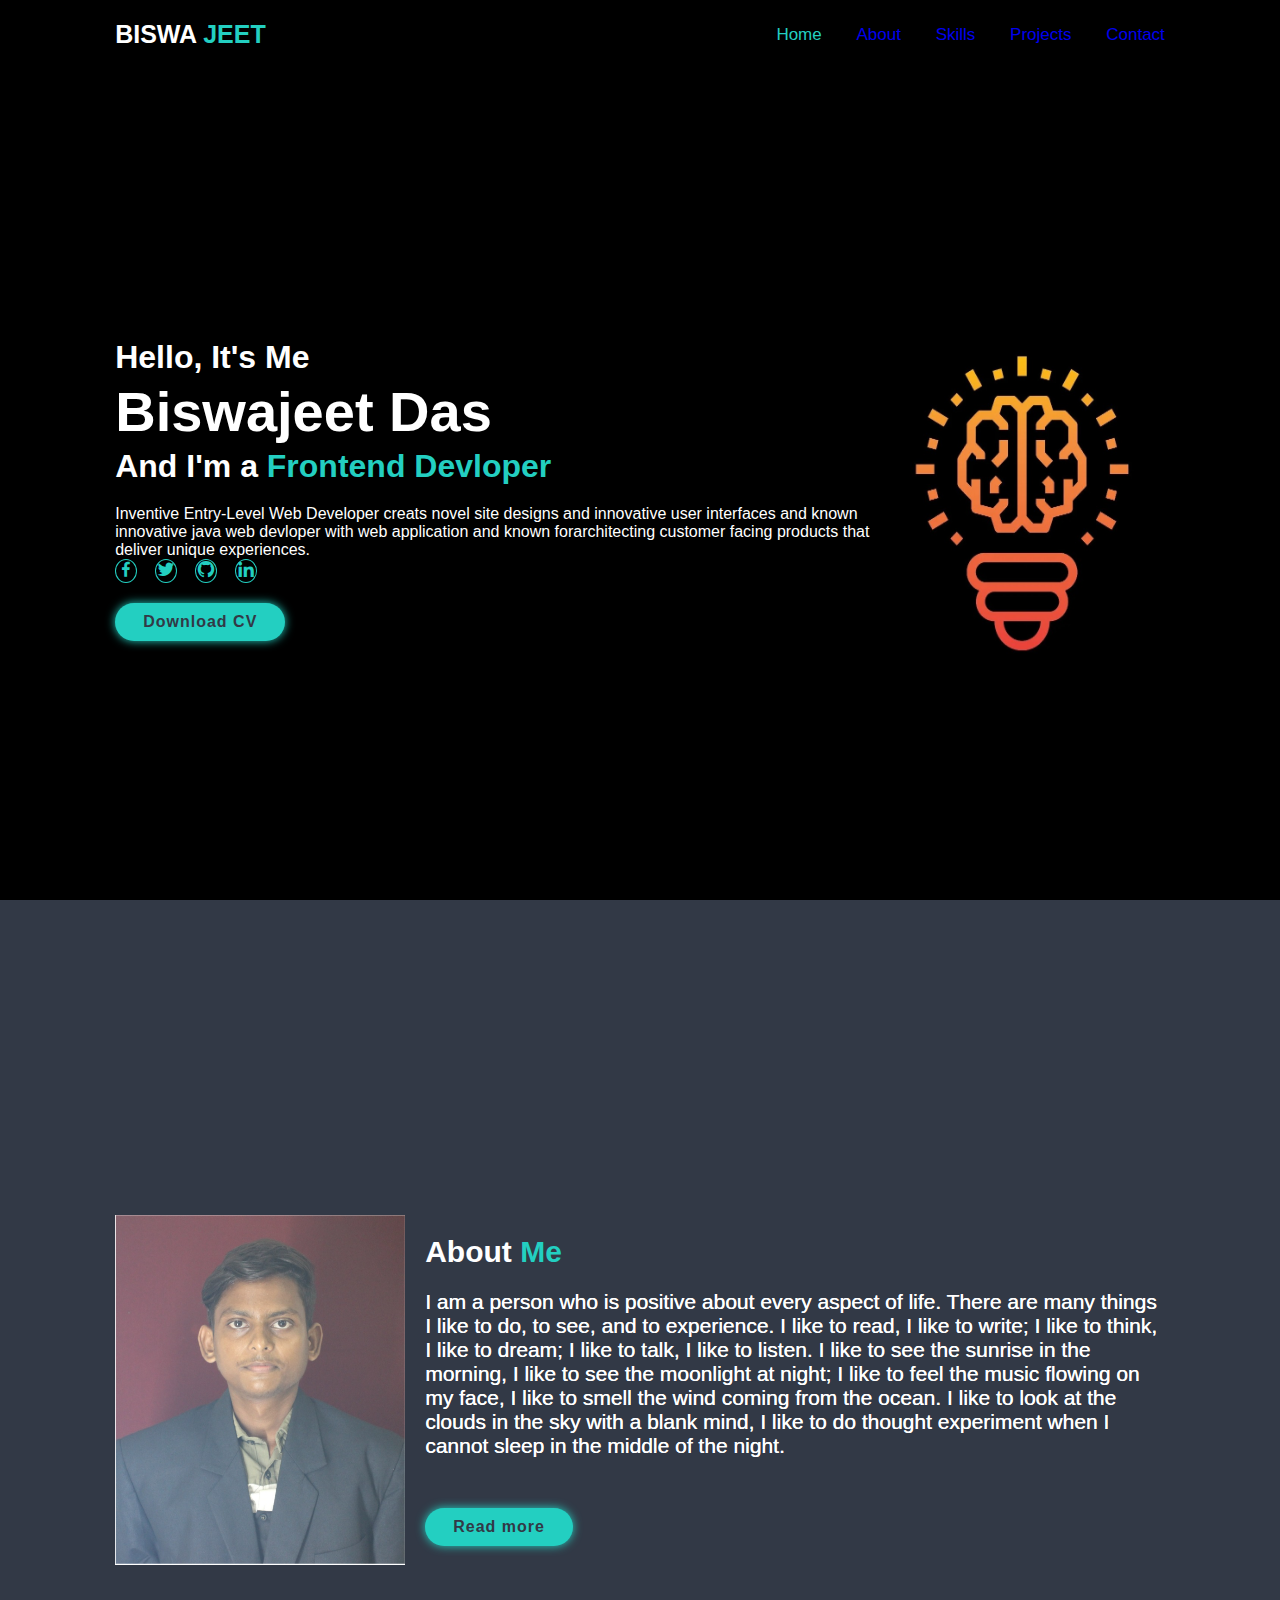
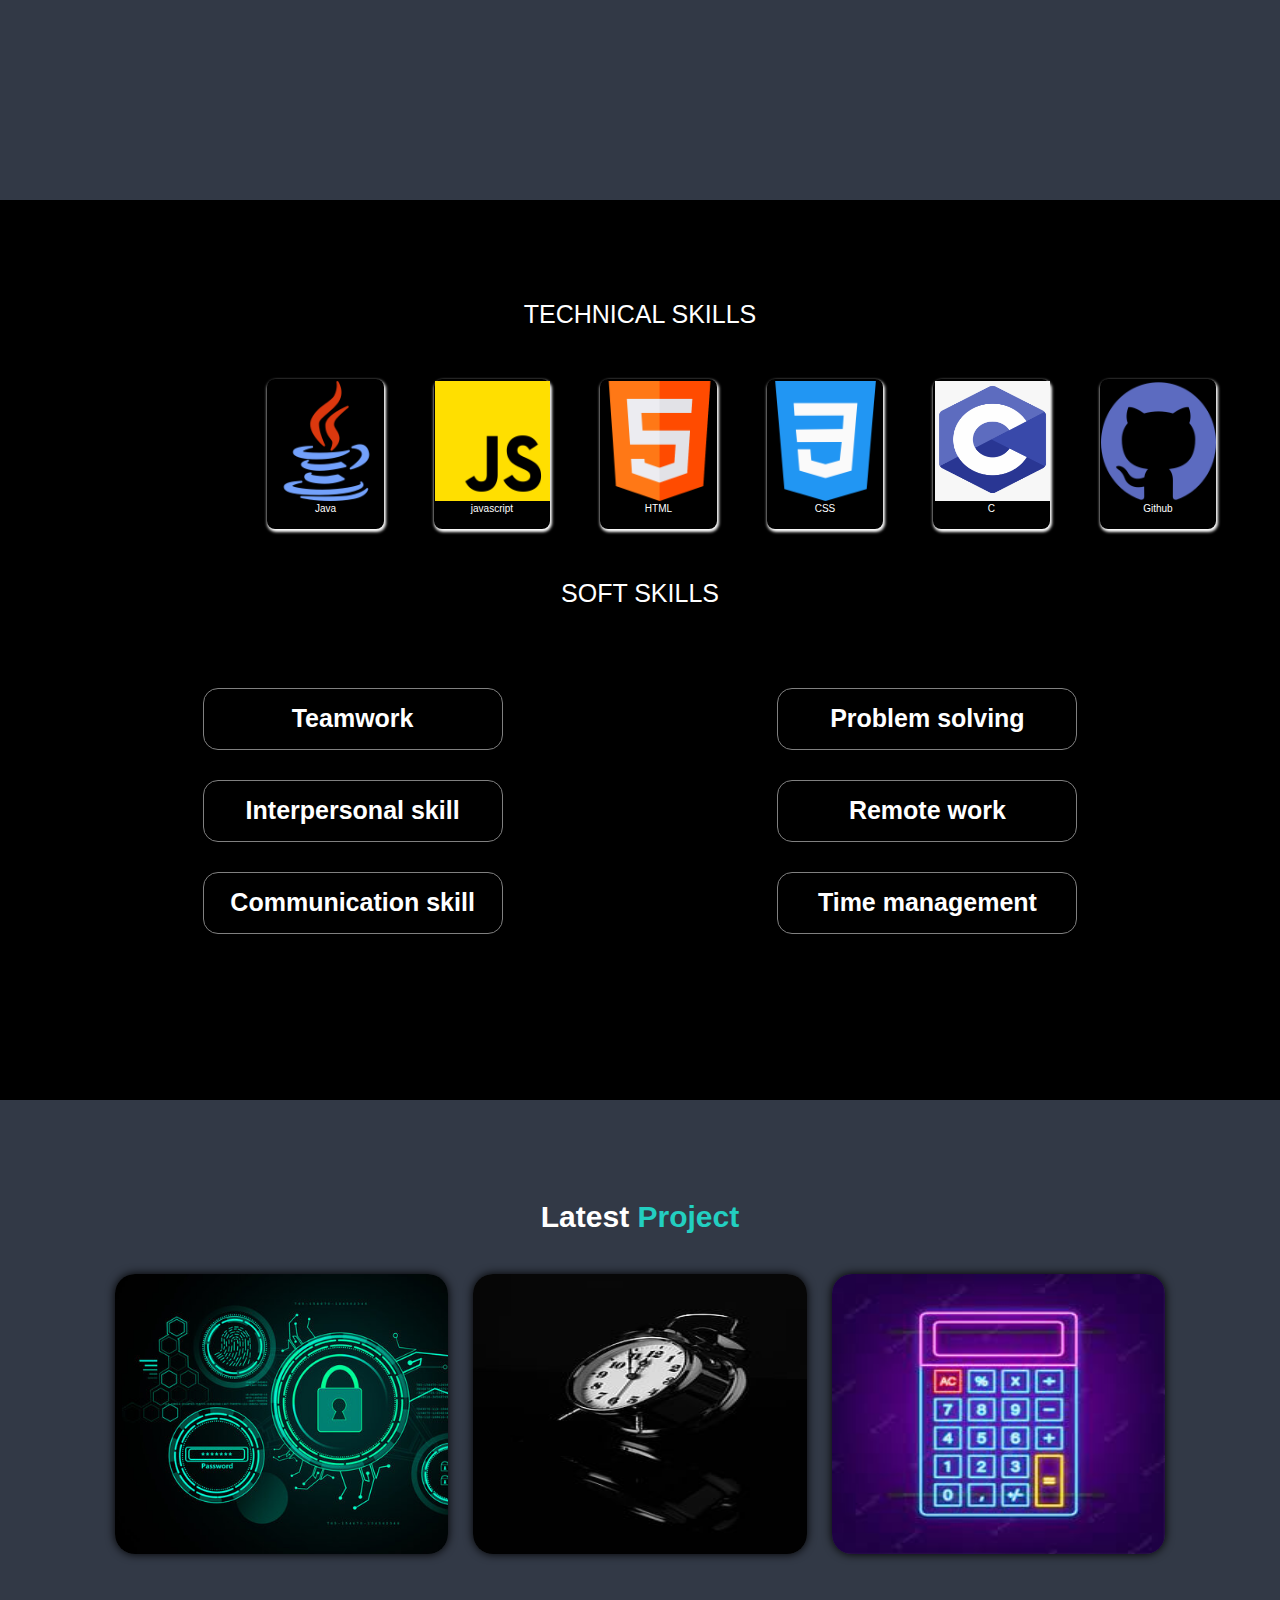
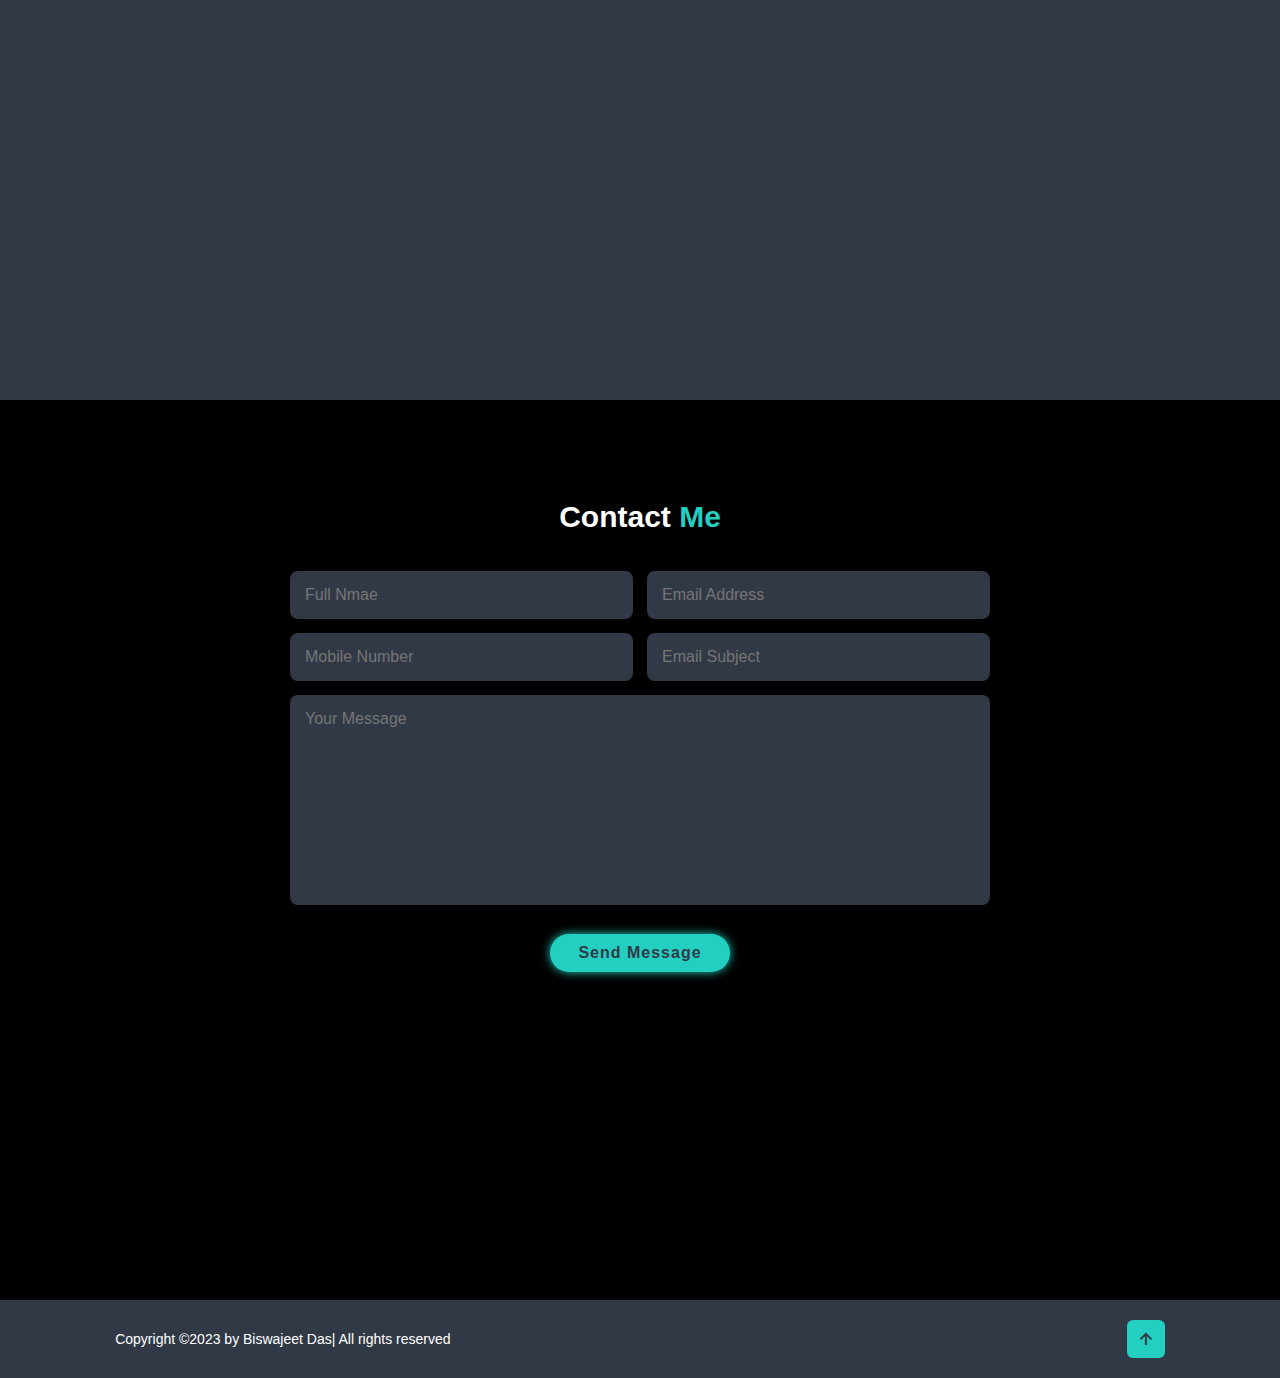
<file: codesoft project/portfolio/index.html>
<!DOCTYPE html>
<html lang="en">
  <head>
    <meta charset="UTF-8" />
    <meta http-equiv="X-UA-Compatible" content="IE=edge" />
    <meta name="viewport" content="width=device-width, initial-scale=1.0" />
    <title>Personal Portfolio</title>
    <link rel="stylesheet" href="index.css" />
    <link rel="stylesheet" href="index.js">
    <!-- box icons -->
    <link
      href="https://unpkg.com/boxicons@2.1.4/css/boxicons.min.css"
      rel="stylesheet"
    />
  </head> 
  <body>
    <header class="header">
      <a href="#" class="logo">BISWA <span>JEET</span></a>
      <i class="bx bx-menu" id="menu-icon"></i>
      <nav class="navbar">
        <a href="#home" class="active">Home</a>
        <a href="#about">About</a>
        <a href="#id">Skills</a>
        <a href="#portfolio">Projects</a>
        <a href="#Contact">Contact</a>
      </nav>
    </header>

    <!-- home section design -->
    <section class="home" id="home">
      <div class="home-content">
        <h3>Hello, It's Me</h3>
        <h1>Biswajeet Das</h1>
        <h3>And I'm a <span>Frontend Devloper</span></h3>
        <p>
          Inventive Entry-Level Web Developer creats novel site designs and innovative user interfaces and known innovative java web devloper with web application and known forarchitecting customer facing products that deliver unique experiences. 
        </p>
        <div class="social-media">
          <a href="https://www.facebook.com/profile.php?id=100026371342321"><i class="bx bxl-facebook"></i></a>
          <a href="https://twitter.com/sbiswajeetdas"><i class="bx bxl-twitter"></i></a>
          <a href="https://github.com/bapubiswa"><i class='bx bxl-github'></i></a>
          <a href="https://www.linkedin.com/in/biswajeet-das-593564277/"><i class="bx bxl-linkedin"></i></a>
        </div>
        <a href="./biswajeet cv.pdf" class="btn">Download CV</a>
      </div>

      <div class="home-image">
        <img src="./frontphoto.jpg" />
      </div>
    </section>

    <!-- about section design -->
    <section class="about" id="about">
      <div class="about-img">
        <img src="./aboutphoto.png" />
      </div>

      <div class="about-content">
        <h2 class="heading">About <span>Me</span></h2>
        <!-- <h3>Frontend Devloper</h3> -->
        <p>
          I am a person who is positive about every aspect of life. There are many things I like to do, to see, and to experience. I like to read, I like to write; I like to think, I like to dream; I like to talk, I like to listen. I like to see the sunrise in the morning, I like to see the moonlight at night; I like to feel the music flowing on my face, I like to smell the wind coming from the ocean. I like to look at the clouds in the sky with a blank mind, I like to do thought experiment when I cannot sleep in the middle of the night. 
        </p>
        <a href="#" class="btn">Read more</a>
      </div>
    </section>

    <!-- services section design
    <section class="services" id="id">
      <h2 class="heading">Our <span>Services</span></h2>
      <div class="services-container">
        <div class="services-box">
          <i class="bx bx-code-alt"></i>
          <h3>Web Devlopment</h3>
          <p>
            Lorem ipsum dolor sit amet consectetur adipisicing elit. Accusamus
            vero voluptatum aperiam unde qui saepe incidunt rem, mollitia ipsa
            provident quia possimus explicabo sequi adipisci.
          </p>
          <a href="#" class="btn">Read more</a>
        </div>

        <div class="services-box">
          <i class="bx bxs-paint"></i>
          <h3>Graphics Design</h3>
          <p>
            Lorem ipsum dolor sit amet consectetur adipisicing elit. Accusamus
            vero voluptatum aperiam unde qui saepe incidunt rem, mollitia ipsa
            provident quia possimus explicabo sequi adipisci.
          </p>
          <a href="#" class="btn">Read more</a>
        </div>

        <div class="services-box">
          <i class="bx bx-bar-chart-alt"></i>
          <h3>Graphics design</h3>
          <p>
            Lorem ipsum dolor sit amet consectetur adipisicing elit. Accusamus
            vero voluptatum aperiam unde qui saepe incidunt rem, mollitia ipsa
            provident quia possimus explicabo sequi adipisci.
          </p>
          <a href="#" class="btn">Read more</a>
        </div>
      </div>
    </section> -->
    <!-- skills section design -->
    <section class="class" id="id">
      <div class="third" id="third"><div class="head"><U>TECHNICAL SKILLS</U></div>
            <div class="skills">
                <div class="skill" id="skill1"><img class="imgskill" src="java logo.png" alt="">Java</div>
                <div class="skill" id="skill2"><img class="imgskill" src="js logo.png" alt="">javascript</div>
                <div class="skill" id="skill3"><img class="imgskill" src="html logo.png" alt="">HTML</div>
                <div class="skill" id="skill4"><img class="imgskill" src="css logo.png" alt="">CSS</div>
                <div class="skill" id="skill5"><img class="imgskill" src="c logo3.png" alt="">C</div>
                <div class="skill" id="skill6"><img class="imgskill" src="github logo.png" alt="">Github</div>
            </div>
                <div class="head" style="margin-top: 50px;"><u>SOFT SKILLS</u></div>
                <div class="softskill">
                    <div class="box" id="box1">
                        <div class="soft"><b>Teamwork</b></div>
                        <div class="soft"><b> Interpersonal skill</b></div>
                        <div class="soft"><b> Communication skill</b></div>
                    </div>
                    <div class="box" id="box2">
                        <div class="soft"><b> Problem solving</b></div>
                        <div class="soft"><b> Remote work</b></div>
                        <div class="soft"><b> Time management</b></div>
                    </div>
                </div>

          
        </div>
    </section>

    <!-- port folio section design -->

    <section class="portfolio" id="portfolio">
      <h2 class="heading">Latest <span>Project</span></h2>

      <div class="portfolio-container">
        <div class="portfolio-box">
          <img src="./login.jpg" alt="" srcset="" />
          <div class="portfolio-layer">
          <h4>Log In Page</h4>
          <p>
            This log in page is created by using HTML and CSS.
          </p>
          <a href="/login.html"><i class="bx bx-link-external"></i></a>
        </div>
    </div>

        <div class="portfolio-box">
          <img src="./clock.jpg" alt="" srcset="" />
          <div class="portfolio-layer">
          <h4>Digital Clock</h4>
          <p>
            This digital clock is created by using HTML, CSS and JavaScript which is shown real time on screen.
          </p>
          <a href="/Digitalclock1.html"><i class="bx bx-link-external"></i></a>
        </div>
    </div>

        <div class="portfolio-box">
          <img src="./calculator.jpeg" alt="" srcset="" />
          <div class="portfolio-layer">
          <h4>Calculator</h4>
          <p>
            This Calculator is created by using HTML, CSS and JavaScript which is shown the arithmatic calculation.
          </p>
          <a href="/calc.html"><i class="bx bx-link-external"></i></a>
        </div>
    <!-- </div>
        <div class="portfolio-box">
          <img src="./p4.avif" alt="" srcset="" />
          <div class="portfolio-layer">
          <h4>Web Design</h4>
          <p>
            Lorem ipsum dolor sit amet consectetur adipisicing elit. Quod
            tempora doloribus exercitationem voluptates
          </p>
          <a href="#"><i class="bx bx-link-external"></i></a>
        </div>
    </div>
        <div class="portfolio-box">
          <img src="./p5.avif" alt="" srcset="" />
          <div class="portfolio-layer">
          <h4>Web Design</h4>
          <p>
            Lorem ipsum dolor sit amet consectetur adipisicing elit. Quod
            tempora doloribus exercitationem voluptates
          </p>
          <a href="#"><i class="bx bx-link-external"></i></a>
        </div>
    </div>

        <div class="portfolio-box">
          <img src="./p6.avif" alt="" srcset="" />
          <div class="portfolio-layer">
          <h4>Web Design</h4>
          <p>
            Lorem ipsum dolor sit amet consectetur adipisicing elit. Quod
            tempora doloribus exercitationem voluptates
          </p>
          <a href="#"><i class="bx bx-link-external"></i></a>
        </div> -->
    </div>
      </div>
    </section>

<!-- contact section design -->
<section class="contact" id="Contact">
    <h2 class="heading">Contact <span>Me</span></h2>


    <form action="#">
      <div class="input-box">
        <input type="text" placeholder="Full Nmae">
        <input type="email" placeholder="Email Address">
      </div>

      <div class="input-box">
        <input type="Number" placeholder="Mobile Number">
        <input type="text" placeholder="Email Subject">
      </div>

      
        <textarea name="" id="" cols="30" rows="10" placeholder="Your Message"></textarea>

        <input type="Submit" value="Send Message" class="btn">
      
    </from>
</section>


<!-- footer design -->

<footer class="footer">
  <div class="footer-text">
    <p>Copyright &copy;2023 by Biswajeet Das| All rights reserved</p>
  </div>

  <div class="footer-iconTop">
    <a href="#home"><i class='bx bx-up-arrow-alt'></i></a>
  </div>
</footer>
  </body>
</html>
</file>
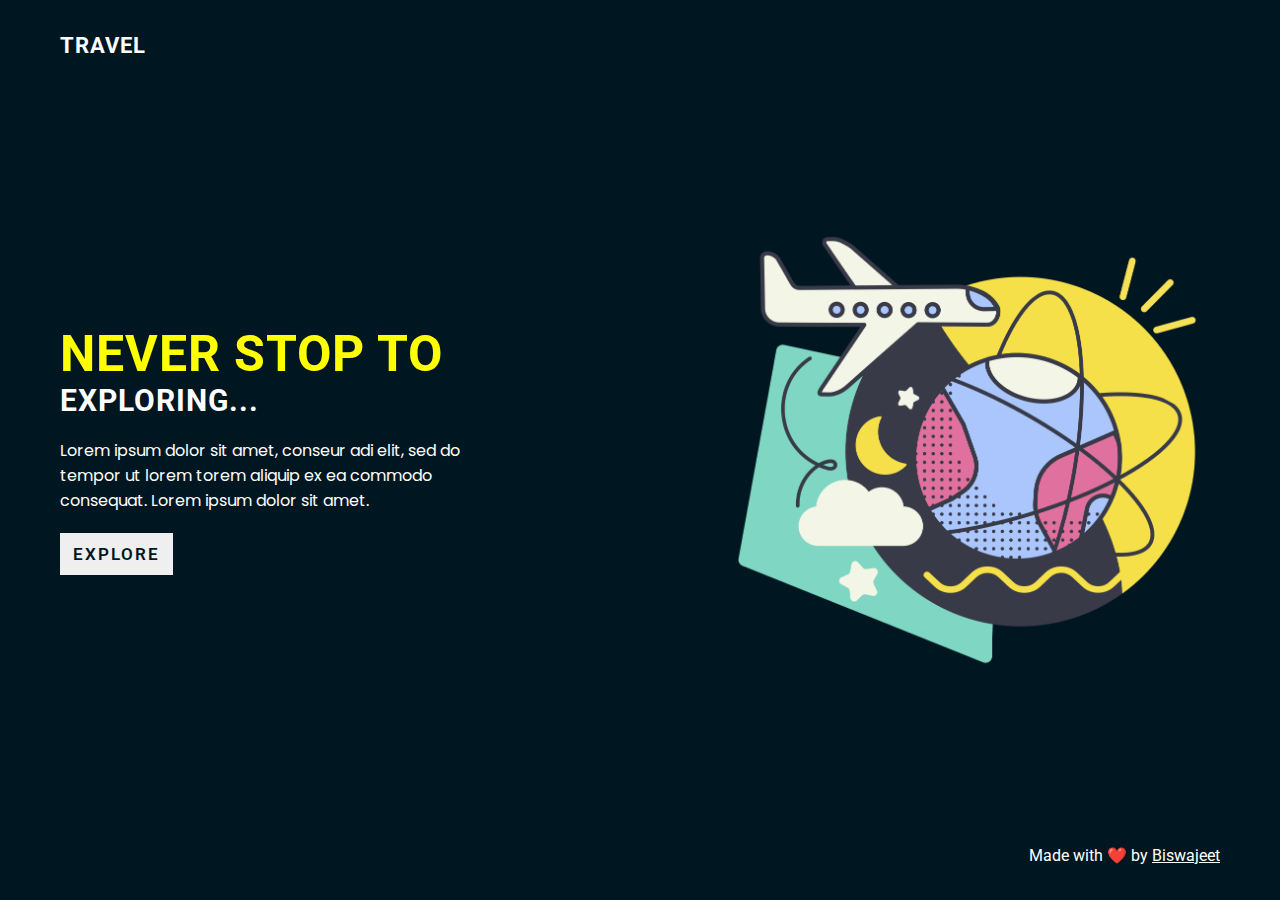
<file: codesoft project/landing page/Travel-landing-page/index.html>
<!DOCTYPE html>
<html lang="en">

<head>
    <meta charset="UTF-8">
    <meta http-equiv="X-UA-Compatible" content="IE=edge">
    <meta name="viewport" content="width=device-width, initial-scale=1.0">

    <!-- link css  -->
    <link rel="stylesheet" href="./style.css">

    <!-- link font  -->
    <link rel="stylesheet" href="https://use.fontawesome.com/releases/v5.15.4/css/all.css"
        integrity="sha384-DyZ88mC6Up2uqS4h/KRgHuoeGwBcD4Ng9SiP4dIRy0EXTlnuz47vAwmeGwVChigm" crossorigin="anonymous">

    <title>Travel Video Landing Page</title>
</head>

<body>
        <!-- >>>>>>>>>>>>>>> N A V <<<<<<<<<<<<<<<   -->

            <nav class="flex-r container">
                <h1 class="nav-logo">Travel</h1>
                <div class="flex-r ham"></div>
                <div class="flex-c menu">
                      <a href="#">Home</a>
                      <a href="#">News</a>
                      <a href="#">Places</a>
                      <a href="#">Blog</a>
                      <a href="#">Contact</a>
                </div>
            </nav>

                
            <!-- >>>>>>>>>>>>>>> M A I N <<<<<<<<<<<<<<<   -->

            <main class="flex-r container">
                <div class="flex-c main-text">
                    <h1 class="lg-head">Never Stop to</h1>
                    <h2 class="m-head">Exploring... </h2>
                    <p class="para">
                        Lorem ipsum dolor sit amet, conseur
                        adi elit, sed do tempor ut lorem torem
                        aliquip ex ea commodo consequat. Lorem 
                        ipsum dolor sit amet.
                    </p>
                    <button class="btn">Explore</button>
                </div>

                <div class="flex-r main-img">
                    <img src="./img/hero-img.png" alt="">
                </div>
            </main>

        <!-- >>>>>>>>>>>>>>> F O O T E R <<<<<<<<<<<<<<<   -->

        <footer class="flex-c container">
            <div class="flex-r social-link">
                <a href="https://github.com/bapubiswa" target="_blank"><i class="fab fa-github"></i></a>
                <a href="https://www.instagram.com/biswajeet__2pi/" target="_blank"><i class="fab fa-instagram"></i></a>
                <a href="https://codepen.io/Biswajeet-Das-S" target="_blank"><i class="fab fa-codepen"></i></a>
            </div>
            <div class="dev-info">
                <span>Made with ❤️ by</span>
                <a href="https://www.instagram.com/biswajeet__2pi/" target="_blank">Biswajeet</a>
            </div>
        </footer>

    <!-- link app.js  -->
    <script src="./app.js"></script>
</body>

</html>
</file>
<file: codesoft project/portfolio/index.css>
*{
    margin: 0;
    padding: 0;
    box-sizing: border-box;
    text-decoration: none;
    border: none;
    outline: none;
    scroll-behavior: smooth;
    font-family: sans-serif;
}
:root{
    --bg-color:rgb(0, 0, 0);
    --second-bg-color:#323946;
    --text-color:#fff;
    --main-color:rgb(35, 207, 193);
}
html{
    font-size: 62.5%;
    overflow-x: hidden;
}
body{
    background: var(--bg-color);
    color: var(--text-color);
}
section{
    min-height: 100vh;
    padding: 10rem 9% 2rem;
}
.home-image img{
    float: left;
    height: 350px;
    width:290px;
}
.header{
    position: fixed;
    top: 0;
    left: 0;
    width: 100%;
    padding: 2rem 9%; 
    background: var(--bg-color);
    display: flex;
    justify-content: space-between;
    z-index: 100;
    align-items: center;
}

.header.sticky{
    border-bottom: .1rem solid rgba(0,0,0,.2);
}
.logo{
    font-size: 2.5rem;
    color: var(--text-color);
    font-weight: 600;
}
.navbar{
    font-size: 1.7rem;
    color: var(--text-color);
    padding-left: 30px;
    transition: .3s;
}
.navbar a{
    padding-left:30px; 
}
.navbar a:hover,
.navbar a.active{
    color: var(--main-color);
}
#menu-icon{
    font-size: 3.9rem;
    color: var(--text-color);
    display: none;
}
.home{
    display: flex;
    justify-content: center;
    align-items: center;
}
.home-content h3{
font-size:3.2rem;
font-weight:700;
}

.home-content h3:nth-of-type(2){
margin-bottom: 2rem;
}

span{
    color: var(--main-color);
}
.home-content h1{
    font-size: 5.6rem;
    font-weight: 700;
    line-height: 1.3;
}
.home-content p{
    font-size:1.6rem;
}
.social-media a{
    display: inline;
    justify-content: center;
    align-items: center;
    width: 4rem;
    height: 4rem;
    background: transparent;
    border: .1rem solid var(--main-color);
    border-radius: 50%;
    font-size: 2rem;
    color: var(--main-color);
    margin: 3rem 1.5rem 3rem 0;
    transition: .5s ease;
}
.social-media a:hover{
    background: var(--main-color);
    color: var(--second-bg-color);
    box-shadow: 0 0 1rem var(--main-color);
}
.btn {
    display: inline-block;
    padding: 1rem 2.8rem;
    margin-top: 20px;    /* eithi nije edit karichi*/
    background: var(--main-color);
    border-radius: 4rem;
    box-shadow: 0 0 1rem var(--main-color);
    font-size: 1.6rem;
    color: var(--second-bg-color);
    letter-spacing:0.1rem;
    font-weight: 600;
    
}
.btn:hover{
    box-shadow: none;
}
.about{
    display: flex;
    justify-content: center;
    align-items: center;
    gap: 2rem;
    background-color: var(--second-bg-color);

}

.about-img img{
    float: left;
    height: 350px;
    width: 290px;
}

.heading{
    text-align: center;
    font-size:3rem;

}

.about-content h2{
    text-align: left;
    line-height: 1.2;
}

.about-content h3{
    font-size: 1.9rem;
}

.about-content p{
    font-size: 2.1rem;
    margin: 2rem 0 3rem;
    text-shadow: 0.2px 0.2px;
}

/* .services h2{
    margin-bottom: 5rem;
}

.services-container{
    display: flex;
    justify-content: center;
    align-items:center ;
    flex-wrap: wrap;
    gap: 2rem;
}

.services-container .services-box{
    flex:1 1 30rem;
    background: var(--second-bg-color);
    padding: 3rem 2rem 4rem;
    text-align: center;
    border-radius: 12px;    eithi nije mana re lekhichi
    border: .2rem solid var(--bg-color);
    transition: .5s ease;

}

.services-container .services-box:hover{
    border-color: var(--main-color);
    transform: scale(1.02);
}

.services-box i{
    font-size: 5rem;
    color: var(--main-color);
}

.services-box h3{
    font-size: 2rem;
}

.services-box p{
    font-size: 1rem;
    margin: 1rem 0 3rem;
} */

/* my skill css part  */
.skills{
    display: flex;
    gap: 50px;
}
.skill{
    height: 150px;
    width: 120px;
    /* background-color: aquamarine; */
    text-align: center;
    font-family: 'Segoe UI', Tahoma, Geneva, Verdana, sans-serif;
    box-shadow: 1px 2px 3px 1px;
    border-radius: 8px;
}
.head{
    font-family: 'Segoe UI', Tahoma, Geneva, Verdana, sans-serif;
    font-size: 25px;
    text-align: center;
}
.skills{
    margin-top: 50px;
    margin-left: 152px;
}
.skill:hover{
    background-color:rgb(237, 226, 9) ;
}
.imgskill{
    height: 120px;
    width: 115px;
    margin-left:1.5px;
    margin-top: 2px;
}
.java{
    margin-bottom: 1px;
}
.para{
    margin-top: 50px;
}
#skill1{
    animation-name: skill1;
    animation-duration: 2s;
    animation-timing-function: ease-out;
    animation-iteration-count:1;
}
#skill2{
    animation-name: skill2;
    animation-duration: 2s;
    animation-timing-function: ease-out;
    animation-iteration-count:1;
}
#skill3{
    animation-name: skill3;
    animation-duration: 2s;
    animation-timing-function: ease-out;
    animation-iteration-count:1;
}
#skill4{
    animation-name: skill4;
    animation-duration: 2s;
    animation-timing-function: ease-out;
    animation-iteration-count:1;
}
#skill5{
    animation-name: skill5;
    animation-duration: 2s;
    animation-timing-function: ease-out;
    animation-iteration-count:1;
}
#skill6{
    animation-name: skill6;
    animation-duration: 2s;
    animation-timing-function: ease-out;
    animation-iteration-count:1;
}


@keyframes skill1{
    from{
        margin-left: -300px;
    }
    to{
        margin-left: 0px;
    }
}
@keyframes skill2{
    from{
        margin-left: -250px;
    }
    to{
        margin-left: 0px;
    }
}
@keyframes skill3{
    from{
        margin-left: -200px;
    }
    to{
        margin-left: 0px;
    }

}
@keyframes skill4{
    from{
        margin-left: -150px;
    }
    to{
        margin-left: 0px;
    }
}
@keyframes skill5{
    from{
        margin-left: -100px;
    }
    to{
        margin-left: 0px;
    }
}
@keyframes skill6{
    from{
        margin-left: -50px;
    }
    to{
        margin-left: 0px;
    }
}
.softskill{
    display: flex;
    gap: 100px;
    /* background-color: rgb(249, 164, 53); */
}
.box{
    display: block;
    gap: 100px;
    /* background-color: blue;   */
    margin: 50px auto;
    padding: 30px;
}
.soft{
    height: 62px;
    width: 300px;
    /* background-color: aquamarine; */
    padding: 15px;
    border: 1px solid gray;
    border-radius: 15px;
    font-family: 'Segoe UI', Tahoma, Geneva, Verdana, sans-serif;
    text-align: center;
    font-size: 25px;
    justify-content: space-between;
    
}
#box1{
    animation-name: left;
    animation-timing-function: ease-in;
    animation-duration: 2s;
    animation-iteration-count: 1;
    display: flex;
    flex-direction: column;
    gap:30px;
}
@keyframes left{
    from{
        margin-left: -300px;
    }
    to{
        margin-left:85px ;
    }
}
#box2{
    animation-name: right;
    animation-timing-function: ease-in;
    animation-duration: 2s;
    animation-iteration-count: 1;
    display: flex;
    flex-direction: column;
    gap:30px;
}
@keyframes right{
    from{
        margin-right: -300px;
    }
    to{
        margin-right: 85px;
    }
}
.soft:hover{
    background-color:rgb(18, 249, 249);
}

/* end the skill css part */

.portfolio{
    background: var(--second-bg-color);
}

.portfolio h2{
    margin-bottom: 4rem;
}

.portfolio-container{
    display: grid;
    grid-template-columns: repeat(3, 1fr);
    align-items: center;
    gap: 2.5rem;
}

.portfolio-container .portfolio-box{
    position: relative;
    border-radius: 2rem;
    box-shadow: 0 0 1rem var(--bg-color);
    overflow: hidden;
    display: flex;
}

.portfolio-box img{
    width: 420px;
    height:280px;   /* nije edit karichi*/
    transition: .5s ease;

} 

.portfolio-box:hover img {
    transform: scale(1.1);
}

.portfolio-box .portfolio-layer{
    position: absolute;
    bottom: 0;
    left: 0;
    width: 100%;
    height: 100%;
    background: linear-gradient(rgba(0,0,0,.1),var(--main-color) );
    display: flex;
    /* color: white; */
    flex-direction: column;
    align-items: center;
    justify-content: center;
    text-align: center;
    padding: 0 4rem;
    transform: translateY(100%);
    transition: .5 ease;

}

.portfolio-box:hover .portfolio-layer{
    transform: translateY(0);
}

.portfolio-layer h4{
    font-size: 3rem;
}

.portfolio-layer p{
    font-size: 1.6rem;
    margin: .3rem 0 1rem;
}

.portfolio-layer a{
    display: inline-flex;
    justify-content: center;
    align-items: center;
    width: 5rem;
    height: 5rem;
    background: var(--text-color);
    border-radius: 50%;
}


.portfolio-layer a i{
    font-size: 2rem;
    color: var(--second-bg-color);
}

.contact h2{
    margin-bottom: 3rem;

}

/* section edit habara achi  */

.contact form{
    max-width: 70rem;
    margin: 1rem auto;
    text-align: center;
    margin-bottom: 3rem; 
    
}

.contact form .input-box{
    display: flex;
    justify-content: space-between;
    flex-wrap: wrap;
}

.contact form .input-box input,.contact form textarea{
    width: 100%;
    padding: 1.5rem;
    font-size: 1.6rem;
    color: var(--text-color);
    background: var(--second-bg-color);
    border-radius: .8rem;
    margin: .7rem 0;

}

.contact form .input-box input{
    width:49%;
}

.contact form textarea{
    resize: none;
}

.contact form .btn{
    margin-top: 2rem;
    cursor: pointer;
}

.footer{
    display: flex;
    justify-content: space-between;
    align-items: center;
    flex-wrap: wrap;
    padding: 2rem 9%;
    background: var(--second-bg-color);
}

.footer-text p{
    font-size: 1.4rem;
}

.footer-iconTop a{
    display:inline-flex;
    justify-content: center;
    align-items: center;
    padding: .8rem;
    background: var(--main-color);
    border-radius: .6rem;
    transition: .5 ease;
}

.footer-iconTop a:hover{
box-shadow: 0 0 1rem var(--main-color);
}

.footer-iconTop a i{
    font-size: 2.2rem;
    color: var(--second-bg-color);
}

/* break point */

@media(max-width:1200px){
    html{
        font-size: 55%;
    }
}

@media(max-width:991px){
    .header{
        padding:2rem 3%;
    }

    section{
        padding:10rem 3% 2rem;
    }

    .footer{
        padding: 2rem 3%;
    }
}

/* @media (max-width:768px){
    #menu-icon{
        display: block;
    }
    .navbar{
        position:absolute;
        top:100%;
        left: 0;
        width: 100%;
        padding: 1rem 3%;
        background: var(--bg-color);
        border-top:.1rem solid rgba(0,0,0,.2);
        box-shadow: 0.5rem 1rem rgba(0,0,0,.2);
    }
    .navbar 
} */
</file>
<file: codesoft project/landing page/Travel-landing-page/style.css>
@import url('https://fonts.googleapis.com/css2?family=Poppins&family=Roboto:wght@300;400&display=swap');

*{
    margin: 0px; padding: 0px;
    box-sizing: border-box;
    font-family: 'Roboto', sans-serif;
}


body{
    width: 100%;
    background-color: #001721;
    overflow-x: hidden;
}

.flex-r{
    display: flex;
    justify-content: center;
    align-items: center;
    flex-direction: row;
}

.flex-c{
    display: flex;
    justify-content: center;
    align-items: center;
    flex-direction: column;
}

.container{
    width: 100%;
    padding: 10px 10px;
    background-color: #001721;
    color: #fff;
}

nav{
    justify-content: space-between !important;
    width: 100%;
    height: 10vh;
    position: relative;
}

.nav-logo{
    text-transform: uppercase;
    letter-spacing: 1px;
    font-size: 19px;
}

.ham{
    background: url(https://i.ibb.co/HrfVRcx/menu.png);
    width: 25px;
    height: 20px;
    background-position: center;
    background-size: cover;
    background-repeat: no-repeat;
    cursor: pointer;
}

.ham.active{
  background: url(https://i.ibb.co/rt3HybH/close.png);
  background-repeat: no-repeat;
  background-size: 25px;
  background-position: center;
  cursor: pointer;
}

.menu{
    position: absolute;
    top: 10vh;
    border-radius: 10px;
    right: auto;
    width: 90%;
    height: 79vh;
    padding: 30px;
    background-color: white;
    gap: 15px 0px;
    transform: translateX(120%);
    opacity: 0;
    transition: all 0.3s cubic-bezier(1, -0.01, 0, 1.36);
}
.menu.on{
    opacity: 1;
    transform: translateX(0%);
}

.menu a{
    text-decoration: none;
    color: #001721;
    font-size: 35px;
    transition: all 0.2s linear;
}
.menu a:hover{
    transform: translateX(10px);
}


 /* >>>>>>>>>>>>> M A I N <<<<<<<<<<<<<<<  */

main{
    width: 100%;
    height: 80vh;
}

.main-img{
    display: none;
}
.main-img img{
    width: 300px;
}

.lg-head{
    font-size: 28px;
    font-family: 'Roboto', sans-serif;
    letter-spacing: 1px;
    text-transform: uppercase;
    color: yellow;
}
.m-head{
    font-size: 19px;
    font-family: 'Roboto', sans-serif;
    letter-spacing: 1px;
    text-transform: uppercase;
}
.para{
    font-size: 16px;
    margin: 20px 0px;
    text-align: center;
    font-family: 'Poppins', sans-serif;
    max-width: 450px;
}

.btn{
    border: none;
    outline: none;
    padding: 10px 12px;
    font-size: 17px;
    text-transform: uppercase;
    letter-spacing: 2px;
    font-weight: 600;
    cursor: pointer;
    color: #001721;
    border: 1px solid transparent;
    transition: all 0.14s linear;
}


.btn:hover{
    background-color: transparent;
    color: #fff;
    border: 1px solid #fff;
    font-weight: 500;
}


 /* >>>>>>>>>>>>> F O O T E R  <<<<<<<<<<<<<<<  */

footer{
    gap: 10px 0px;
    height: 10vh;
}

.social-link{
    gap: 0px 25px;
}
.social-link a i{
    color: #fff;
    font-size: 25px;
    transition: all 0.2s linear;
}

.social-link a i:hover{
    transform: translateY(-7px);
}

.dev-info a{
    color: #fff;
}




/* >>>>>>>>>>>>> M E D I A  <<<<<<<<<<<<<<<  */

@media (min-width:448px){
    .container{
        padding: 10px 30px;
    }
    
    .lg-head{
        font-size: 40px;
    }
    .m-head{
        font-size: 28px;
    }
}

@media (min-width:600px){
    .container{
        padding: 10px 50px;
    }
    .nav-logo{
        font-size: 22px;
    }
    main{
        justify-content: flex-start !important;
    }
    .main-text{
        align-items: flex-start;
    }
    .lg-head{
        font-size: 45px;
    }
    .m-head{
        font-size: 30px;
    }
    .para{
        text-align: left;
        max-width: 330px;
    }
    footer{
        flex-direction: row !important;
        justify-content: space-between !important;
    }
}

@media (min-width:760px){
    main{
        justify-content: space-between !important;
    }
    .main-img{
        display: flex;
    }
    .main-img img{
        width: 300px;
    }
    .lg-head{
        font-size: 45px;
    }
    .m-head{
        font-size: 30px;
    }
    .para{
        max-width: 450px;
    }
}

@media (min-width:960px){
    .container{
        padding: 10px 60px;
    }
    .main-img img{
        width: 500px;
    }
    .lg-head{
        font-size: 50px;
    }
    
}
</file>
